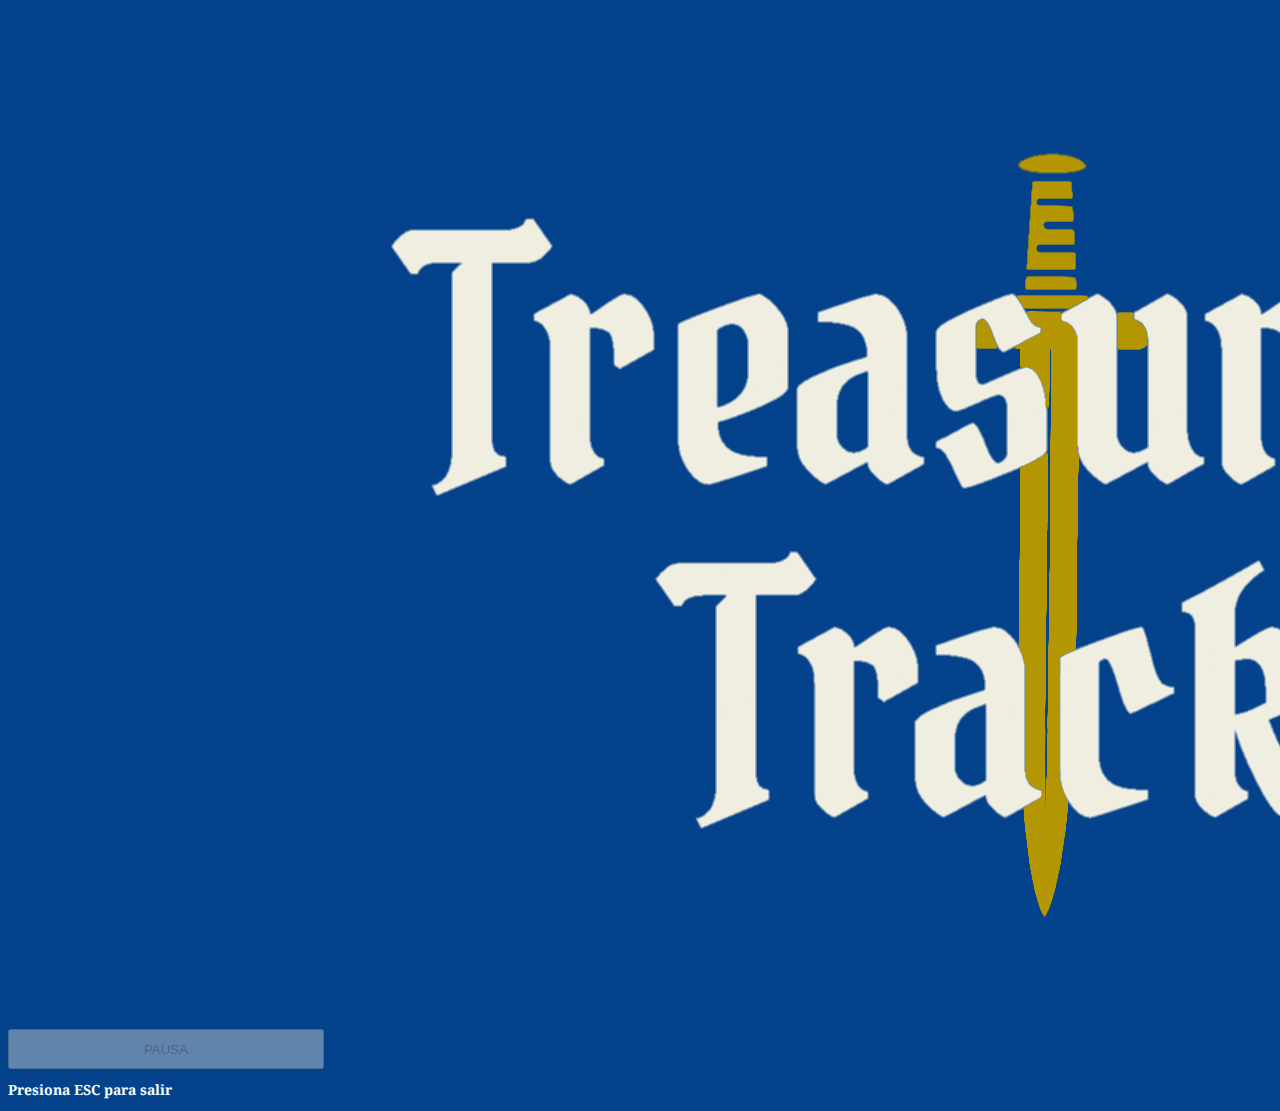
<file: pausa.html>
<!DOCTYPE html>
<html lang="en">
  <head>
    <meta charset="UTF-8" />
    <meta http-equiv="X-UA-Compatible" content="IE=edge" />
    <meta name="viewport" content="width=device-width, initial-scale=1.0" />
    <script
      src="https://code.jquery.com/jquery-3.6.0.js"
      integrity="sha256-H+K7U5CnXl1h5ywQfKtSj8PCmoN9aaq30gDh27Xc0jk="
      crossorigin="anonymous"
    ></script>
    <link
      href="https://cdn.jsdelivr.net/npm/bootstrap@5.0.2/dist/css/bootstrap.min.css"
      rel="stylesheet"
      integrity="sha384-EVSTQN3/azprG1Anm3QDgpJLIm9Nao0Yz1ztcQTwFspd3yD65VohhpuuCOmLASjC"
      crossorigin="anonymous"
    />
    <link rel="stylesheet" type="text/css" href="//fonts.googleapis.com/css?family=Droid+Serif" />
    <link rel="stylesheet" href="./main.css">
    <title>Pia</title>
  </head>
  <body class="body">
    <div class="container">
        
        <div class="row img d-flex justify-content-center">
            <img src="./imgs//logo.png" class="img-fluid" alt="">
        </div>
        <div class="row">
            <div class="d-flex justify-content-center">
                <button type="button" disabled class="btn btn-light btnP">PAUSA</button>
            </div>
        </div>
        <div class="row">
            <div class="d-flex justify-content-center">
                <h3 class="esc">Presiona ESC para salir</h3>
            </div>
        </div>
      </div>
  </body>
</html>

<style scoped>
.btnP {
    width: 25%;
    margin-top: 7%;
    opacity: 1 !important;
}
.esc {
    margin-top: 1%;
    color: azure;
}
</style>
</file>
<file: main.css>
.body { background-color: #04438b;  font-size: 24px; font-style: normal; font-variant: normal; font-weight: 700; line-height: 26.4px; } h3 { font-family: "Droid Serif"; font-size: 14px; font-style: normal; font-variant: normal; font-weight: 700; line-height: 15.4px; } p { font-size: 14px; font-style: normal; font-variant: normal; font-weight: 400; line-height: 20px; } blockquote { font-family: "Droid Serif"; font-size: 21px; font-style: normal; font-variant: normal; font-weight: 400; line-height: 30px; } pre { font-family: "Droid Serif"; font-size: 13px; font-style: normal; font-variant: normal; font-weight: 400; line-height: 18.5714px; }
  .btn-light {
    
      margin-top: 20px;
      min-width: 20%;
      min-height: 40px;
  }
  .img {
      max-height: 30% ;
      margin-left: 28%;
      max-width: 45%;
      margin-top: 10%;
  }
  .ajuste {
      min-width: 7%;
      margin-right: 1%;
  }
</file>
